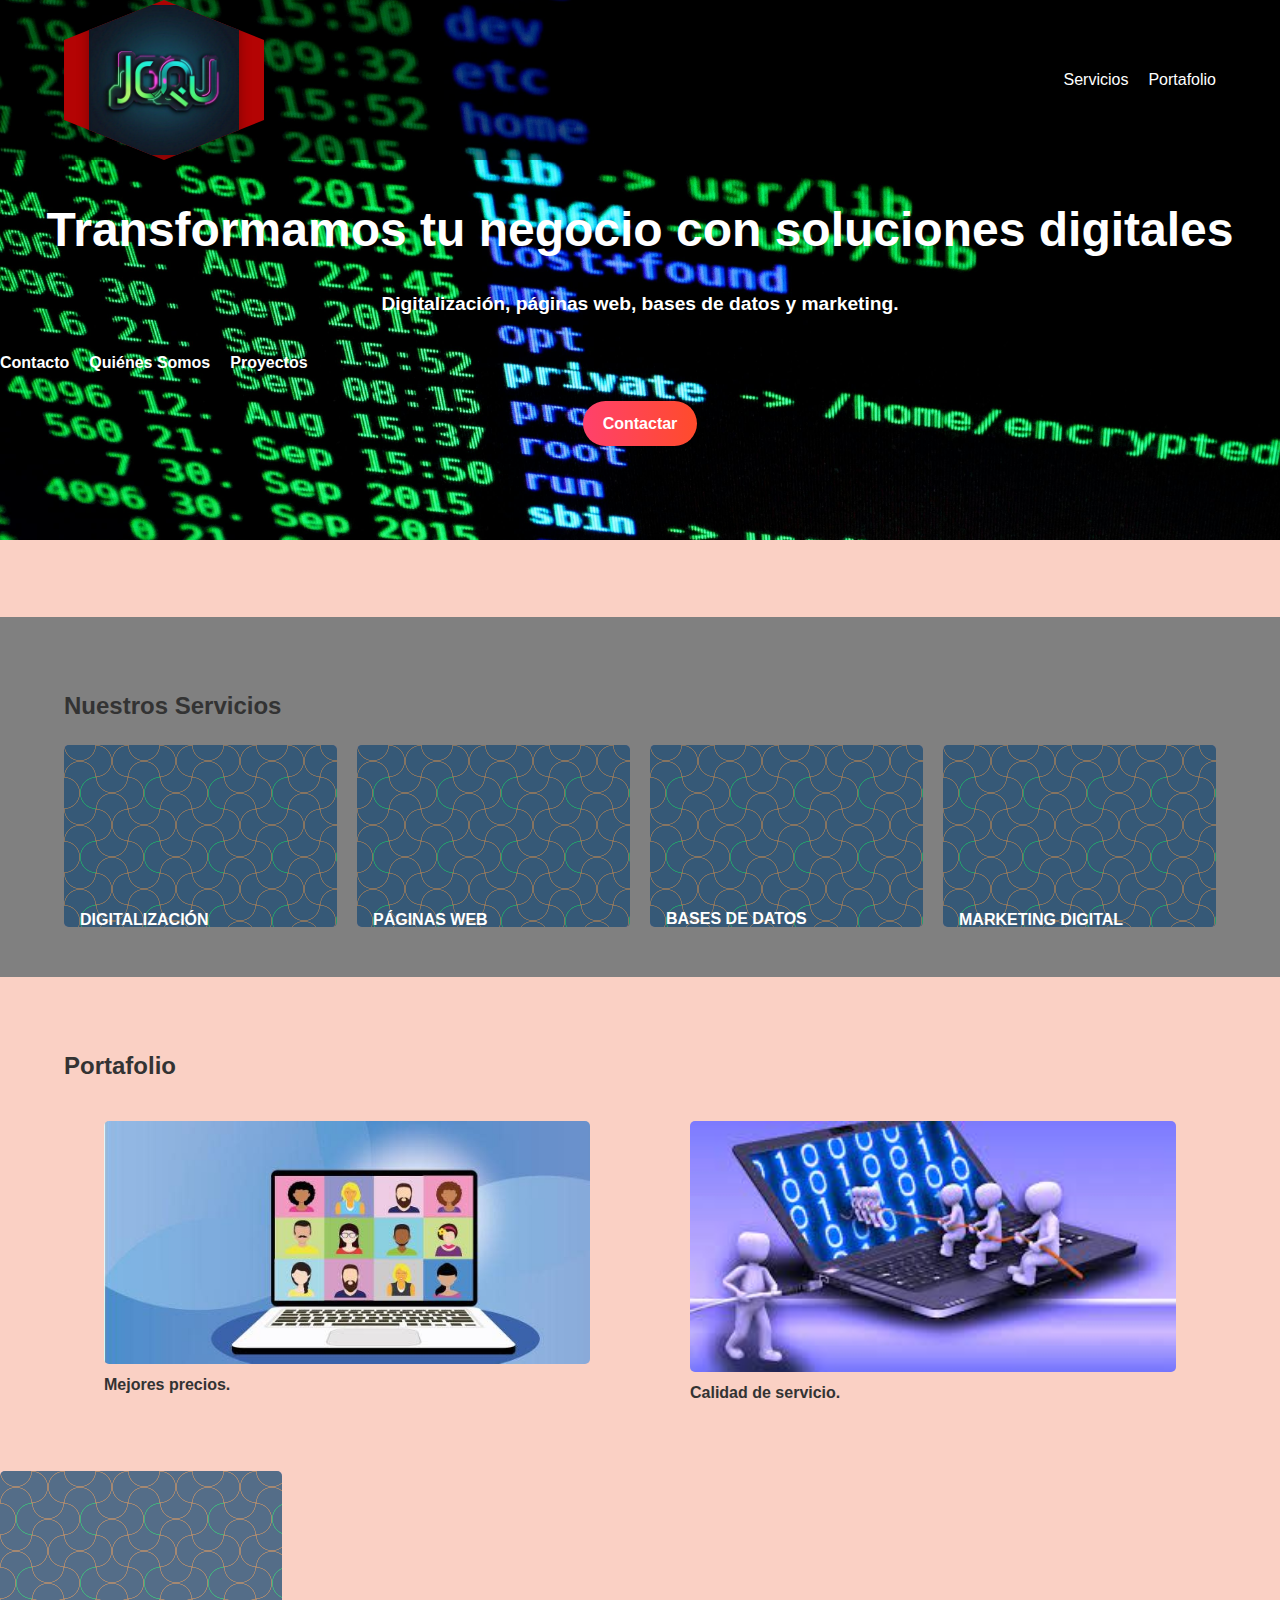
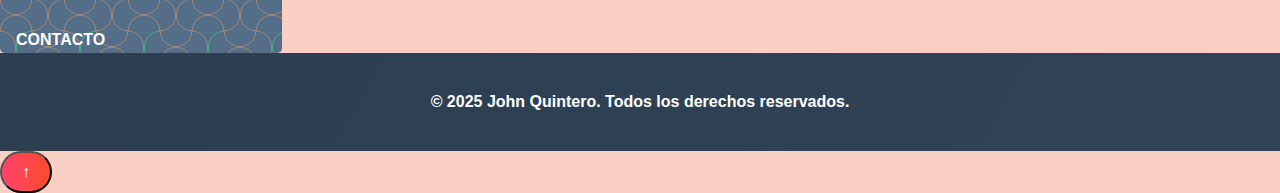
<file: index.html>
<!DOCTYPE html>
<html lang="es">
<head>
  <meta charset="UTF-8">
  <meta name="viewport" content="width=device-width, initial-scale=1.0">
  <title>Servicios Digitales - John Quintero | Digitalización, Páginas Web y Marketing</title>
  <link rel="icon" type="image/png" href="faviconnnnn.png">
  <meta name="description" content="Ofrecemos soluciones digitales como digitalización, páginas web, bases de datos y marketing. Contáctanos para transformar tu negocio.">
  <meta name="keywords" content="servicios digitales, páginas web, marketing digital, digitalización, bases de datos">
  <meta name="author" content="John Quintero">
  <!-- Open Graph para redes sociales -->
  <meta property="og:title" content="Servicios Digitales - John Quintero">
  <meta property="og:description" content="Ofrecemos soluciones digitales como digitalización, páginas web, bases de datos y marketing.">
  <meta property="og:image" content="https://john5400.github.io/Tecnologia/logo.jpeg">
  <meta property="og:url" content="https://john5400.github.io/Tecnologia/">
  <!-- FontAwesome para iconos -->
  <link rel="stylesheet" href="https://cdnjs.cloudflare.com/ajax/libs/font-awesome/6.0.0/css/all.min.css">
  <!-- Estilos -->
  <style>
    /* Variables CSS */
    :root {
      --color-primary: #3498db;
      --color-secondary: #2c3e50;
      --color-accent: #ff416c;
      --color-background: #f9f9f9;
      --color-text: #333;
      --font-primary: 'Poppins', sans-serif;
    }

    /* Estilos generales */
    body {
      font-family: var(--font-primary);
      margin: 0;
      padding: 0;
      color: var(--color-text);
      line-height: 1.6;
      background: linear-gradient(45deg, #ff9a9e, #fad0c4, #fad0c4, #ffdde1);
      background-size: 400% 400%;
      animation: fondoAnimado 10s infinite alternate;
    }

    @keyframes fondoAnimado {
      0% { background-position: 0% 50%; }
      100% { background-position: 100% 50%; }
    }

    .container {
      width: 90%;
      max-width: 1200px;
      margin: 0 auto;
    }

    /* Header con imagen de fondo */
    header {
      background-image: url('pexels-pixabay.jpg'); /* Ruta de la imagen de fondo */
      background-size: cover; /* Cubre toda la pantalla */
      background-position: center; /* Centra la imagen */
      height: 60vh; /* Altura de toda la pantalla */
      display: flex;
      flex-direction: column;
      justify-content: space-between; /* Espacio entre navbar y contenido */
      color: white;
      text-align: center;
    }

    /* Navbar */
    .navbar {
  background: rgba(0, 0, 0, 0.5); /* Más ligero */
}


    .navbar .container {
      display: flex;
      justify-content: space-between;
      align-items: center;
    }

    .logo-container {
      clip-path: polygon(50% 0%, 100% 25%, 100% 75%, 50% 100%, 0% 75%, 0% 25%);
      width: 180px;
      height: 140px;
      display: flex;
      align-items: center;
      justify-content: center;
      background: rgb(180, 4, 4); /* Para destacar el recorte */
      padding: 10px;
    }

    .logo {
      width: 150px;
      height: auto;
      filter: drop-shadow(0 4px 6px rgba(0, 0, 0, 0.3));
      transition: transform 0.3s ease, filter 0.3s ease;
    }

    .logo:hover {
      transform: scale(1.05);
      filter: drop-shadow(0 6px 8px rgba(0, 0, 0, 0.4));
    }

    .nav-links {
      list-style: none;
      margin: 0;
      padding: 0;
      display: flex;
      gap: 20px; /* Espacio entre enlaces */
    }

    .nav-links a {
      color: #fff;
      text-decoration: none;
      font-size: 1rem;
      transition: color 0.3s ease;
    }

    .nav-links a:hover {
      color: #1db954; /* Color verde de Spotify al hacer hover */
    }

    /* Botón */
    .btn {
      display: inline-block;
      padding: 10px 20px;
      background: linear-gradient(90deg, var(--color-accent), #ff4b2b);
      color: white;
      border-radius: 25px;
      text-decoration: none;
      font-size: 1rem;
      transition: background 0.3s ease;
      animation: btnAnimado 5s infinite alternate;
    }

    @keyframes btnAnimado {
      0% { background: linear-gradient(90deg, var(--color-accent), #ff4b2b); }
      100% { background: linear-gradient(90deg, #ff4b2b, var(--color-accent)); }
    }

    .btn:hover {
      background: var(--color-primary);
    }

    /* Hero Content */
    .hero-content {
      text-align: center;
      margin-bottom: 100px; /* Espacio inferior */
    }

    .hero-content h1 {
      font-size: 3rem;
      margin-bottom: 20px;
    }

    .hero-content p {
      font-size: 1.2rem;
      margin-bottom: 30px;
    }

    /* Secciones */
    .section {
      padding: 50px 0;
    }

    #servicios {
      background: gray;
    }

    .servicios-grid {
      display: grid;
      grid-template-columns: repeat(auto-fit, minmax(250px, 1fr));
      gap: 20px;
    }

    .servicio {
      background: #fff;
      padding: 20px;
      border-radius: 5px;
      box-shadow: 0 2px 5px rgba(0, 0, 0, 0.1);
      text-align: center;
    }

    .portafolio-grid {
      display: grid;
      grid-template-columns: repeat(auto-fit, minmax(300px, 1fr));
      gap: 20px;
    }

    .proyecto img {
      width: 100%;
      border-radius: 5px;
    }

    /* Footer */
    footer {
      background: linear-gradient(120deg, var(--color-secondary), #34495e, var(--color-secondary));
      background-size: 400% 400%;
      color: #fff;
      text-align: center;
      padding: 20px 0;
      animation: footerAnimado 6s infinite alternate;
    }

    @keyframes footerAnimado {
      0% { background-position: 0% 50%; }
      100% { background-position: 100% 50%; }
    }

    /* Responsive Design */
    @media (max-width: 768px) {
      .navbar {
        flex-direction: column;
        align-items: center;
      }

      .nav-links {
        margin-top: 10px;
      }

      .hero-content h1 {
        font-size: 2rem;
      }

      .hero-content p {
        font-size: 1rem;
      }
    }

    /* Tarjetas de servicios */
    .card {
      background: rgba(8, 48, 223, 0.5);
      position: relative;
      max-width: 250px;
      height: 150px;
      border-radius: 5px;
      padding: 1rem;
      overflow: hidden;
      display: flex;
      flex-direction: column;
      justify-content: flex-end;
      gap: 7.5px;
      transition: 0.5s ease;
      color: white;
    }

    .card::after {
      content: "";
      position: absolute;
      inset: 0;
      background: radial-gradient(
            35.36% 35.36% at 100% 25%,
            #0000 66%,
            #07e22b 68% 70%,
            #0000 72%
          )
          32px 32px / calc(2 * 32px) calc(2 * 32px),
        radial-gradient(
            35.36% 35.36% at 0 75%,
            #0000 66%,
            #c79013 68% 70%,
            #0000 72%
          )
          32px 32px / calc(2 * 32px) calc(2 * 32px),
        radial-gradient(
            35.36% 35.36% at 100% 25%,
            #0000 66%,
            #c79013 68% 70%,
            #0000 72%
          )
          0 0 / calc(2 * 32px) calc(2 * 32px),
        radial-gradient(
            35.36% 35.36% at 0 75%,
            #0000 66%,
            #c79013 68% 70%,
            #0000 72%
          )
          0 0 / calc(2 * 32px) calc(2 * 32px),
        repeating-conic-gradient(#295b3f 0 25%, #0000 0 50%) 0 0 / calc(2 * 32px)
          calc(2 * 32px),
        radial-gradient(#0000 66%, #c79013 68% 70%, #0000 72%) 0 calc(32px / 2) /
          32px 32px #295b3f;
      opacity: 0.5;
      transition: 0.3s ease;
    }

    .card:hover::after {
      opacity: 0.25;
    }

    .cardHeader {
      text-transform: uppercase;
      position: relative;
      width: max-content;
      font-weight: bold;
      transition: all 0.5s ease;
    }

    .cardHeader::after {
      content: "";
      width: calc(100% + 1rem);
      height: 2.5px;
      transform: translateX(calc(-100% - 1rem));
      background: rgb(56, 156, 156);
      bottom: -2px;
      left: 0;
      position: absolute;
      opacity: 0;
    }

    .details {
      z-index: 2;
      display: flex;
      flex-direction: column;
      gap: 5px;
      transform: translateY(95%);
      transition: all 0.5s ease;
    }

    .button {
      background-color: aqua;
      color: black;
      padding: 2.5px 5px;
      width: max-content;
      border-radius: 2.5px;
    }

    .card:hover .details {
      transform: translateY(0%);
      transition-delay: 0.5s;
    }

    .card:hover .cardHeader::after {
      transform: translateX(-1rem);
      transition: 0.5s ease;
      opacity: 1;
    }

    .card:hover {
      transform: scale(1.1);
      border-radius: 15px;
    }
  </style>
</head>
<body>
  <header>
    <div class="navbar">
      <div class="container">
        <div class="logo-container">
          <img src="logo_joqu.jpeg" alt="Logo de John Quintero" class="logo">
        </div>
      <ul class="nav-links">
    
    <li><a href="#servicios">Servicios</a></li>
    <li><a href="#portafolio">Portafolio</a></li>
   
    
</ul>

      </div>
    </div>
    <div class="hero-content">
      <h1>Transformamos tu negocio con soluciones digitales</h1>
      <strong><p>Digitalización, páginas web, bases de datos y marketing.</p><strong>
               <ul class="nav-links">
                  <li><a href="#contacto">Contacto</a></li>
        <li><a href="quienessomos.html" class="boton-volver">Quiénes Somos</a></li>
    <li><a href="proyectos.html" class="boton-volver">Proyectos</a></li>
</ul>
        <br>
<a href="https://wa.me/573185190645?text=Hola,%20estoy%20interesado%20en%20tus%20servicios%20digitales"
   class="btn" target="_blank" rel="noopener noreferrer" aria-label="Contactar por WhatsApp">
   Contactar
</a>

    </div>
         <br>
  </header>
<br>
<br>
<br>
  <main>
    <section id="servicios" class="section">
      <div class="container">
        <h2>Nuestros Servicios</h2>
        <div class="servicios-grid">
          <!-- Tarjeta de Digitalización -->
          <div class="card">
            <div class="details">
              <div class="cardHeader">Digitalización</div>
              <div class="cardText">
                Convierte tus archivos físicos en digitales de manera segura.
              </div>
              
            </div>
          </div>

          <!-- Tarjeta de Páginas Web -->
          <div class="card">
            <div class="details">
              <div class="cardHeader">Páginas Web</div>
              <div class="cardText">
                Diseños modernos y funcionales para tu negocio.
              </div>
             
            </div>
          </div>

          <!-- Tarjeta de Bases de Datos -->
          <div class="card">
            <div class="details">
              <div class="cardHeader">Bases de Datos</div>
              <div class="cardText">
                Organiza y gestiona tu información de manera inteligente.
              </div>
           
            </div>
          </div>

          <!-- Tarjeta de Marketing Digital -->
          <div class="card">
            <div class="details">
              <div class="cardHeader">Marketing Digital</div>
              <div class="cardText">
                Llega a más clientes con estrategias efectivas.
              </div>
             
            </div>
          </div>
        </div>
      </div>
    </section>

    <section id="portafolio" class="section">
      <div class="container">
        <h2>Portafolio</h2>
        <div class="portafolio-grid">
          <figure class="proyecto">
            <img src="lapt.jpg" alt="Laptop con servicios digitales - Mejores precios">
            <figcaption>Mejores precios.</figcaption>
          </figure>
          <figure class="proyecto">
            <img src="calidad.jpg" alt="Calidad de servicio en soluciones digitales">
            <figcaption>Calidad de servicio.</figcaption>
          </figure>
        </div>
      </div>
    </section>

    <div class="card">
      <div class="details">
        <div class="cardHeader">contacto</div>
        <div class="cardText">
          escribeme 
<form action="https://formspree.io/f/xovjwawl" method="POST">
    <label for="email">correo:</label>
    <input type="email" id="email" name="email" required>
    <label for="message">Mensaje:</label>
    <textarea id="message" name="Message" required></textarea>
    <button type="submit" class="btn">Enviar</button>
  </form>
       

              </div>
             
      </div>
    </section>
  </main>

  <footer>
    <div class="container">
      <p>&copy; 2025 John Quintero. Todos los derechos reservados.</p>
    </div>
  </footer>

  <!-- Botón de "Volver arriba" -->
  <button id="back-to-top" class="btn" onclick="scrollToTop()">↑</button>

  <!-- Scripts -->
  <script>
    // Botón de "Volver arriba"
    window.onscroll = function() {
      const button = document.getElementById('back-to-top');
      if (document.body.scrollTop > 20 || document.documentElement.scrollTop > 20) {
        button.style.display = 'block';
      } else {
        button.style.display = 'none';
      }
    };

    function scrollToTop() {
      window.scrollTo({ top: 0, behavior: 'smooth' });
    }

    // Validación del formulario
    document.querySelector('form').addEventListener('submit', function(event) {
      const email = document.getElementById('email').value;
      const message = document.getElementById('message').value;

      if (!email || !message) {
        alert('Por favor, completa todos los campos.');
        event.preventDefault();
      }
    });
  </script>
</body>
  </html>
</file>
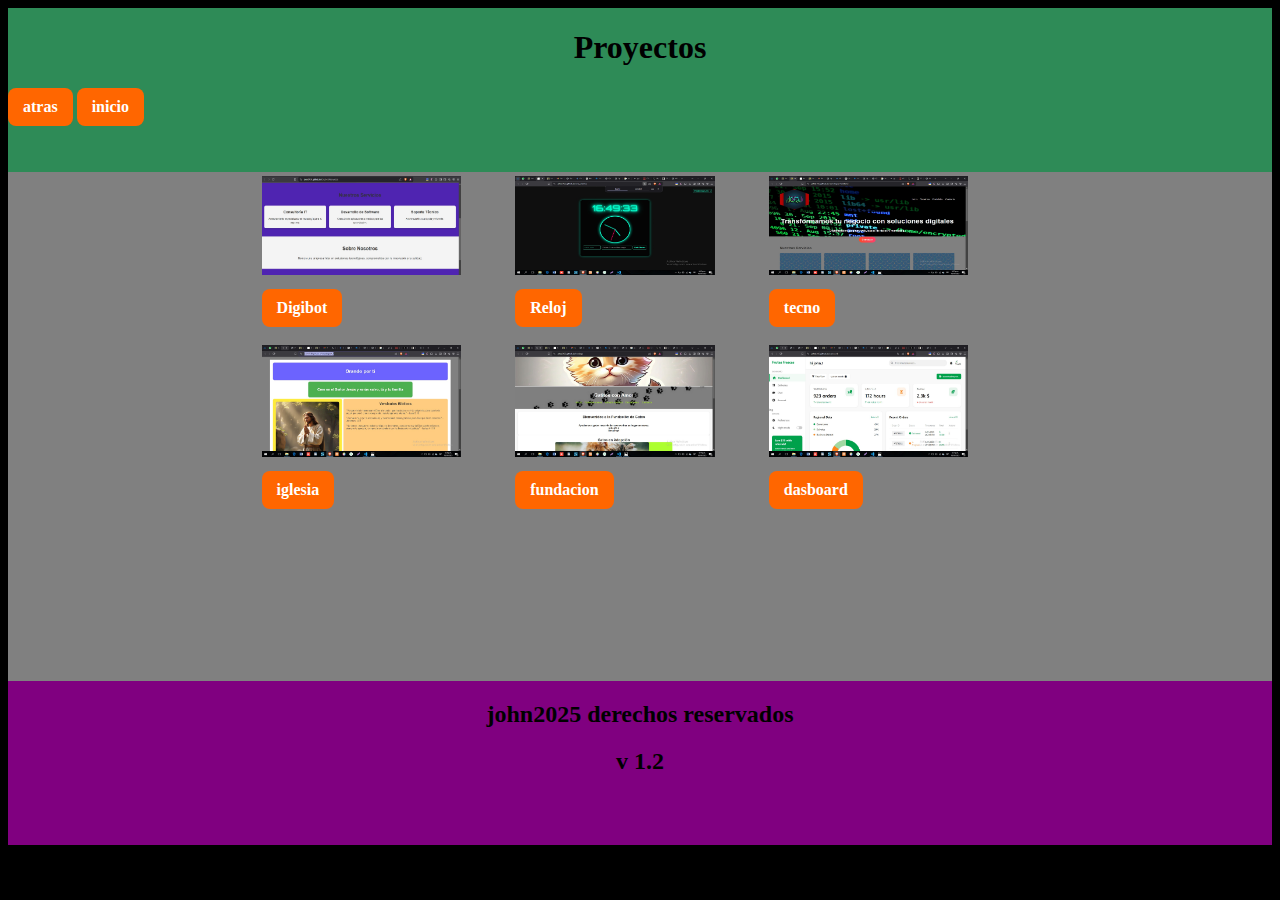
<file: proyectos.html>
<!DOCTYPE html>
<html lang="es">
<head>
    <meta charset="UTF-8">
    <meta name="viewport" content="width=device-width, initial-scale=1.0">
    <title>Grid Layout</title>
    <link rel="stylesheet" href="stylesp.css"> 
</head>
<body>

<header>
    
</header>

<div class="parent">
    <div class="div1">
        <h1><strong>Proyectos</strong></h1>
        <nav>
            <a href="quienessomos.html" class="boton-volver">atras</a>
            <a href="index.html" class="boton-volver">inicio</a>
           
        </nav>
    </div>
    

    <div class="div2">
        <img src="digibot.jpeg" alt="digibot">
        <nav>
            <a href="https://john5400.github.io/Digibot/#servicios" class="boton-volver">Digibot</a>
        </nav>
    </div>

    <div class="div3">
        <img src="reloj.jpeg" alt="reloj">
        <nav>
            <a href="https://john5400.github.io/reloj_alarma/" class="boton-volver">Reloj</a>
        </nav>
   
</div>

  
    <div class="div4">  <img src="tecno.jpeg" alt="tecno">
        <nav>
            <a href="https://john5400.github.io/Tecnologia/#contacto" class="ir a">tecno</a>
        </nav>
    </div>
    
    <div class="div5"> <div class="div4">  <img src="igle.jpeg" alt="iglesia">
        <nav>
            <a href="https://samn540.github.io/orandoporti/" class="ir a">iglesia</a>
        </nav>
    </div>
</div>


    <div class="div6"> <div class="div5"> <div class="div4">  <img src="gatonn.jpeg" alt="fundacion">
        <nav>
            <a href="https://john5400.github.io/hosting/" class="ir a">fundacion</a>
        </nav>
    </div>
</div>
</div>
    <div class="div7"> <div class="div5"> <div class="div4">  <img src="dasboard.jpeg" alt="tecno">
        <nav>
            <a href="https://john5400.github.io/dasboard/" class="ir a">dasboard</a>
        </nav>
    </div>
</div></div>
    <div class="div8"><strong><h2>john2025 derechos reservados</h2></strong>
    <strong><h2>v 1.2</h2></strong>
    </div>
</div>

</body>
</html>
</file>
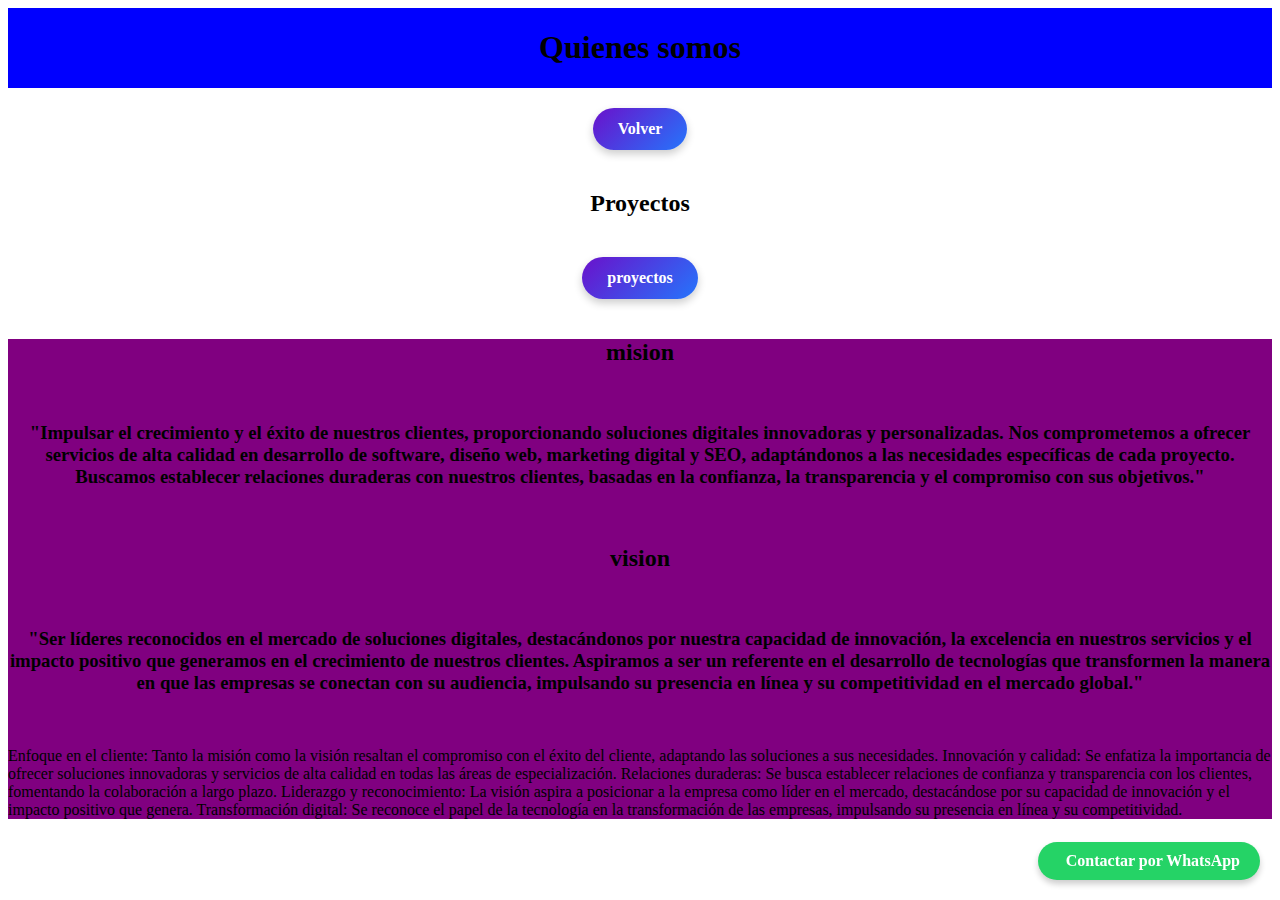
<file: quienessomos.html>
<!DOCTYPE html>
<html>
<head>
    <title>Quienes somos</title>
    <link rel="stylesheet" href="stylesq.css"> 
</head>
<body>
<div class="parent">
        <div class="div3"><strong><h1>Quienes somos</h1></strong></div>
        </div>
        <nav>
            <a href="index.html" class="boton-volver">Volver</a>
        </nav>
        
       
        
        <div class="proyectos-realizados">
            <strong><h2>Proyectos</h2></strong>
            <nav>
                <a href="proyectos.html" class="boton-volver">proyectos</a>
            </nav>
        </div>
    <div class="div7">
      <h2>mision</h2><br>
      <h3>"Impulsar el crecimiento y el éxito de nuestros clientes, proporcionando soluciones digitales innovadoras y personalizadas. Nos comprometemos a ofrecer servicios de alta calidad en desarrollo de software, diseño web, marketing digital y SEO, adaptándonos a las necesidades específicas de cada proyecto. Buscamos establecer relaciones duraderas con nuestros clientes, basadas en la confianza, la transparencia y el compromiso con sus objetivos."</h3><br>
      <h2>vision</h2><br>
      <h3> "Ser líderes reconocidos en el mercado de soluciones digitales, destacándonos por nuestra capacidad de innovación, la excelencia en nuestros servicios y el impacto positivo que generamos en el crecimiento de nuestros clientes. Aspiramos a ser un referente en el desarrollo de tecnologías que transformen la manera en que las empresas se conectan con su audiencia, impulsando su presencia en línea y su competitividad en el mercado global."</h3><br>
      <p>Enfoque en el cliente: Tanto la misión como la visión resaltan el compromiso con el éxito del cliente, adaptando las soluciones a sus necesidades.
Innovación y calidad: Se enfatiza la importancia de ofrecer soluciones innovadoras y servicios de alta calidad en todas las áreas de especialización.
Relaciones duraderas: Se busca establecer relaciones de confianza y transparencia con los clientes, fomentando la colaboración a largo plazo.
Liderazgo y reconocimiento: La visión aspira a posicionar a la empresa como líder en el mercado, destacándose por su capacidad de innovación y el impacto positivo que genera.
Transformación digital: Se reconoce el papel de la tecnología en la transformación de las empresas, impulsando su presencia en línea y su competitividad.</p>
    </div>
    <div class="div8"><footer></footer></div>
    <div class="div9"><a href="https://wa.me/573185190645" class="whatsapp-button">
        <i class="fab fa-whatsapp"></i> Contactar por WhatsApp
    </a>
    </div>
</div>
</body>
</html>
</file>
<file: stylesp.css>
.parent {
    display: grid;
    grid-template-columns: repeat(5, 1fr);
    grid-template-rows: repeat(5, 1fr);
    gap: 4px;
}
    
.div1 {
    grid-column: span 5 / span 5;
   background-color: seagreen;
}

.div2 {
    grid-column-start: 2;
    grid-row-start: 2;
   
}

.div3 {
    grid-column-start: 3;
    grid-row-start: 2;
   
}

.div4 {
    grid-column-start: 4;
    grid-row-start: 2;
   
}

.div5 {
    grid-column-start: 2;
    grid-row-start: 3;
   
}

.div6 {
    grid-column-start: 3;
    grid-row-start: 3;
   
}

.div7 {
    grid-column-start: 4;
    grid-row-start: 3;
}

.div8 {
    grid-column: span 5 / span 5;
    grid-row-start: 5;
    background-color: purple;
}
        h1{
            text-align: center;
        }
        h2{
            text-align: center;
        }
        img{
            width: 80%;
            height: 60%;
        }
        img {
            transition: transform 0.3s ease-in-out;
            cursor: pointer;
        }
        
        img:active {
            transform: scale(1.5);
        }
        nav {
            margin-top: 10px;
        }
        
        nav a {
            display: inline-block;
            
            padding: 10px 15px;
            background-color: #ff6600; /* Naranja */
            color: white;
            text-decoration: none;
            border-radius: 8px;
            font-weight: bold;
            transition: background 0.3s;
        }
        
        nav a:hover {
            background-color: #cc5500; /* Naranja más oscuro */
        }
        div{
            background-color:gray;
        }
        @media (min-width: 768px) {
            .container {
                flex-wrap: nowrap;
            }
          body{
            background-color: black;
          }
</file>
<file: stylesq.css>
.parent {
    display: grid;
    grid-template-columns: repeat(1, 1fr);
    grid-template-rows: repeat(1, 1fr);
    gap: 100px;
}
    
.div3 {
    grid-column: span 3 / span 3;
    grid-column-start: 1;
    background-color: blue;
    
}

.div4 {
    grid-column-start: 5;
    background-color: burlywood;
}

.div5 {
    grid-column: span 2 / span 2;
    grid-row: span 4 / span 4;
    grid-row-start: 2;
    background-color: green;
}

.div7 {
    grid-column: span 2 / span 2;
    grid-column-start: 3;
    grid-row-start: 2;
    background-color: purple;
}

.div8 {
    grid-column: span 2 / span 2;
    grid-row: span 3 / span 3;
    grid-column-start: 3;
    grid-row-start: 3;
}

.div9 {
    grid-column-start: 5;
    grid-row-start: 5;
    background-color: yellow;
}
.button {
  width: 110px;
  height: 40px;
  display: flex;
  align-items: center;
  justify-content: flex-start;
  gap: 10px;
  background-color: rgb(161, 255, 20);
  border-radius: 30px;
  color: rgb(19, 19, 19);
  font-weight: 600;
  border: none;
  position: relative;
  cursor: pointer;
  transition-duration: .2s;
  box-shadow: 5px 5px 10px rgba(0, 0, 0, 0.116);
  padding-left: 8px;
  transition-duration: .5s;
}

.svgIcon {
  height: 25px;
  transition-duration: 1.5s;
}

.bell path {
  fill: rgb(19, 19, 19);
}

.button:hover {
  background-color: rgb(192, 255, 20);
  transition-duration: .5s;
}

.button:active {
  transform: scale(0.97);
  transition-duration: .2s;
}

.button:hover .svgIcon {
  transform: rotate(250deg);
  transition-duration: 1.5s;
}

  h1{
    text-align: center;
  }
  h2{
    text-align: center;
  }
        h3{
    text-align: center;
        }
       

nav {
    /* Estilos para el enlace "Volver" */
    padding: 10px 20px;
    text-align: center;
    background-color: white;
    color: white;
    text-decoration: none;
    border-radius: 5px;
}
/* Estilos generales para los botones */
.boton-volver,
.boton-proyectos {
    display: inline-block;
    padding: 12px 25px;
    margin: 10px;
    font-size: 16px;
    font-weight: 600;
    text-align: center;
    text-decoration: none;
    border: none;
    border-radius: 30px;
    cursor: pointer;
    transition: all 0.3s ease;
    box-shadow: 0 4px 8px rgba(0, 0, 0, 0.2);
}

/* Estilos para el botón "Volver" */
.boton-volver {
    background: linear-gradient(135deg, #6a11cb, #2575fc);
    color: white;
}

.boton-volver:hover {
    background: linear-gradient(135deg, #2575fc, #6a11cb);
    transform: translateY(-3px);
    box-shadow: 0 6px 12px rgba(0, 0, 0, 0.3);
}

/* Estilos para el botón "Proyectos" */
.boton-proyectos {
    background: linear-gradient(135deg, #ff4e50, #f9d423);
    color: #333;
}

.boton-proyectos:hover {
    background: linear-gradient(135deg, #f9d423, #ff4e50);
    transform: translateY(-3px);
    box-shadow: 0 6px 12px rgba(0, 0, 0, 0.3);
}
.whatsapp-button {
  display: inline-block;
  padding: 10px 20px;
  background-color: #25d366; /* Verde WhatsApp */
  color: white;
  font-size: 16px;
  font-weight: bold;
  text-decoration: none;
  border-radius: 50px;
  transition: background 0.3s ease-in-out;
  position: fixed;
  bottom: 20px;
  right: 20px;
  box-shadow: 0px 4px 6px rgba(0, 0, 0, 0.2);
}

.whatsapp-button:hover {
  background-color: #1ebe5d;
}

.whatsapp-button i {
  margin-right: 8px;
}

/* Diseño responsivo */
@media (min-width: 768px) {
  .container {
      flex-wrap: nowrap;
  }

  .section, .mission-vision {
      width: 45%;
  }
}
</file>
